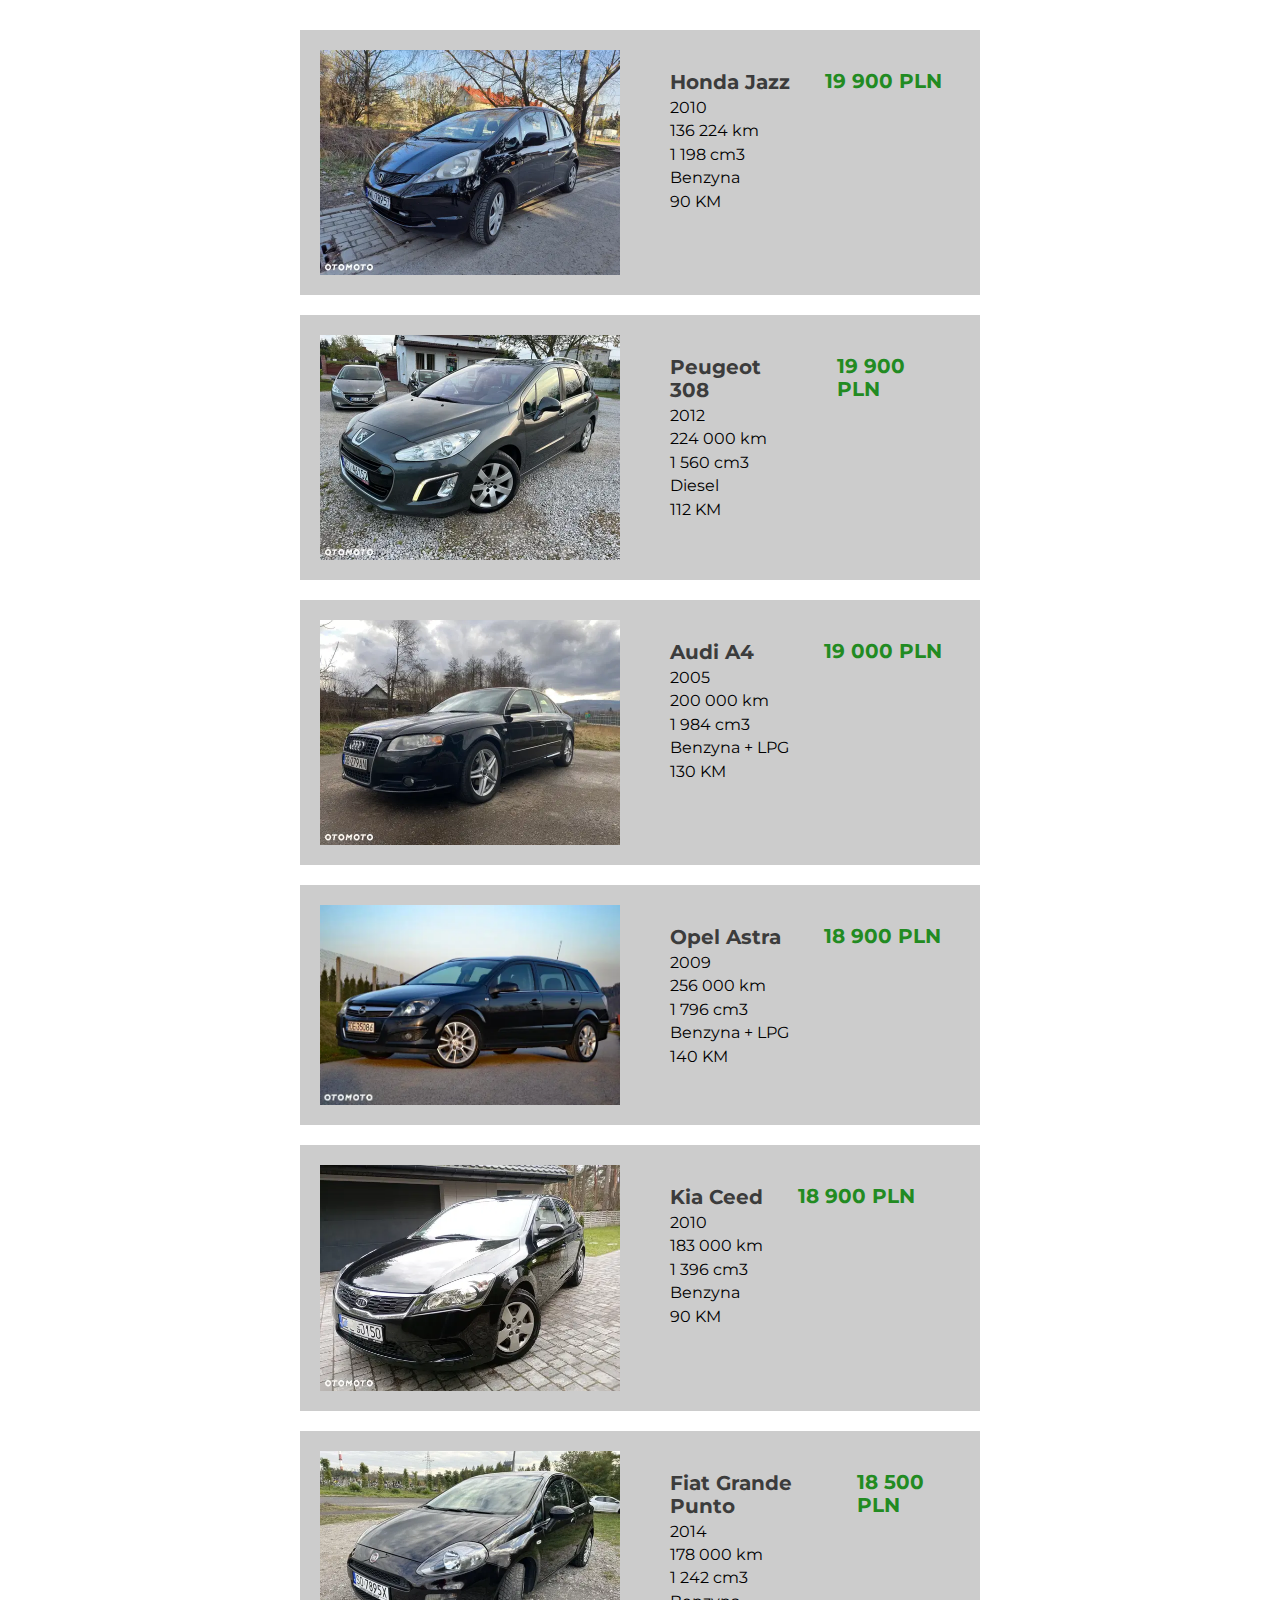
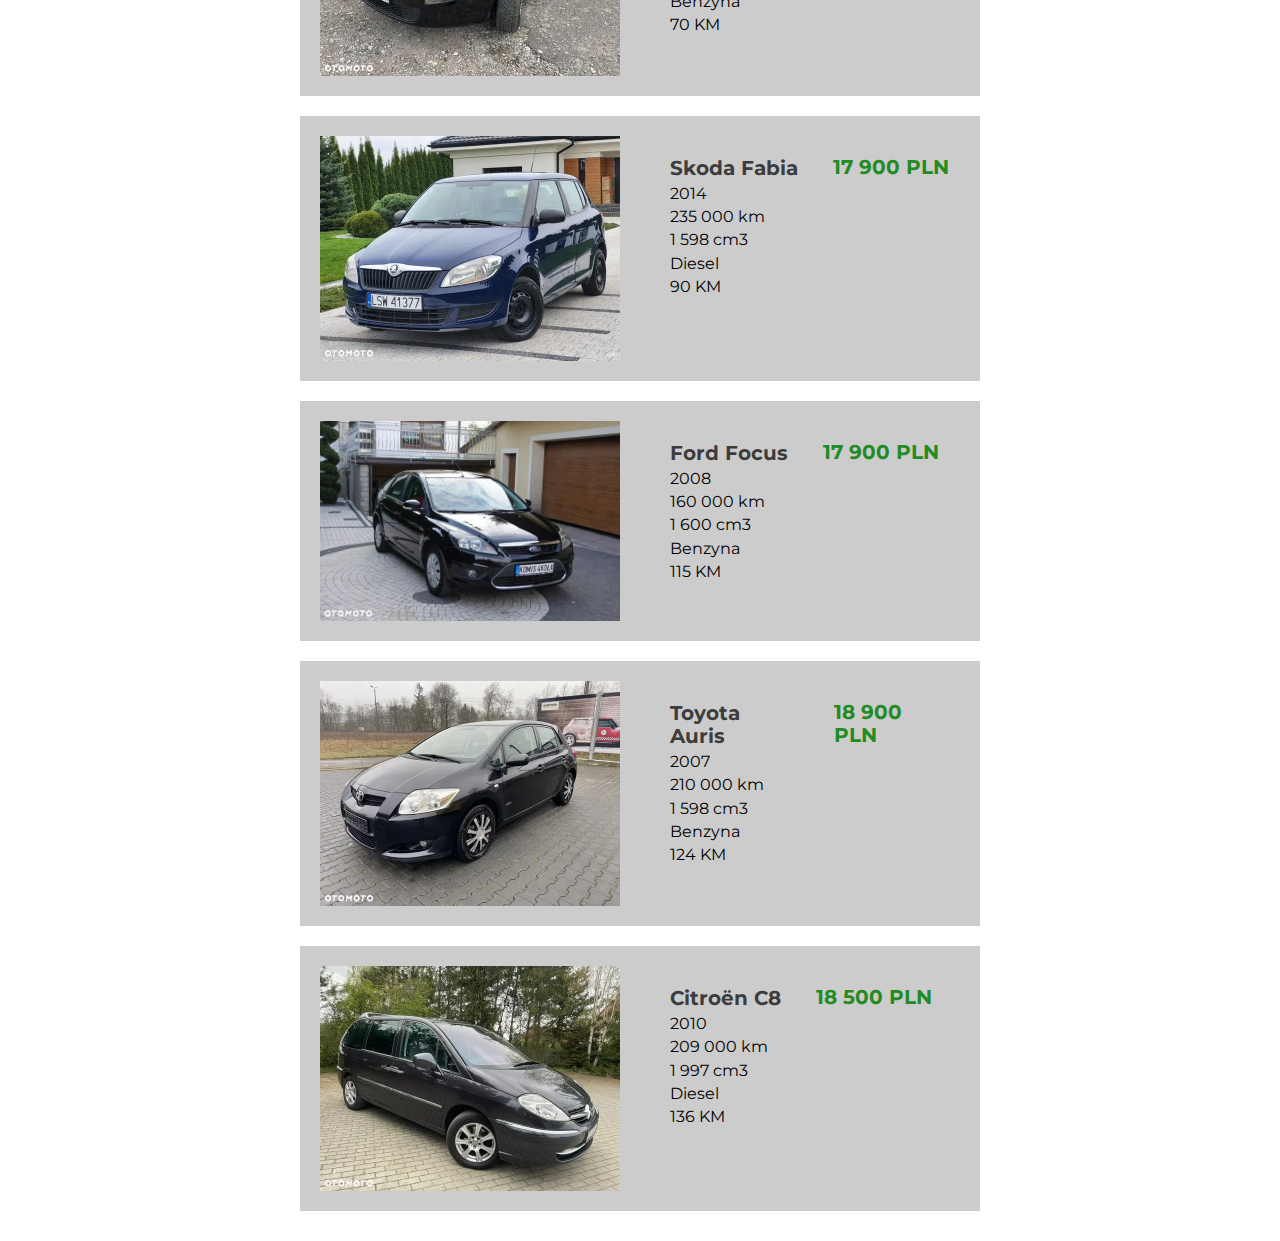
<file: index.html>
<!DOCTYPE html>
<html lang="pl">
  <head>
    <meta charset="UTF-8" />
    <meta name="viewport" content="width=device-width, initial-scale=1.0" />
    <title>Projekt</title>
    <link href="styles/normalize.css" rel="stylesheet" />
    <link href="styles/global.css" rel="stylesheet" />
    <link href="styles/list.css" rel="stylesheet" />
    <link rel="preconnect" href="https://fonts.googleapis.com" />
    <link rel="preconnect" href="https://fonts.gstatic.com" crossorigin />
    <link
      href="https://fonts.googleapis.com/css2?family=Lato:ital,wght@0,400;0,700;1,400&family=Montserrat:ital,wght@0,400;0,500;1,400&family=Pacifico&family=Ysabeau+Infant:wght@400;700&display=swap"
      rel="stylesheet"
    />
    <script src="scripts/script.js" defer></script>
  </head>
  <body>
    <div id="listPage" class="carList">
      <div id="0" class="car buy">
        <img class="picture" src="assets/Honda Jazz.webp" alt="Honda Jazz" />
        <ul class="features">
          <li class="car_name">Honda Jazz</li>
          <li>2010</li>
          <li>136 224 km</li>
          <li>1 198 cm3</li>
          <li>Benzyna</li>
          <li>90 KM</li>
        </ul>

        <p class="price">19 900 PLN</p>
      </div>

      <div id="1" class="car buy">
        <img class="picture" src="assets/peugeot 308.webp" alt="Peugeot 308" />
        <ul class="features">
          <li class="car_name">Peugeot 308</li>
          <li>2012</li>
          <li>224 000 km</li>
          <li>1 560 cm3</li>
          <li>Diesel</li>
          <li>112 KM</li>
        </ul>
        <p class="price">19 900 PLN</p>
      </div>

      <div id="2" class="car buy">
        <img class="picture" src="assets/Audi A4.webp" alt="Audi A4" />
        <ul class="features">
          <li class="car_name">Audi A4</li>
          <li>2005</li>
          <li>200 000 km</li>
          <li>1 984 cm3</li>
          <li>Benzyna + LPG</li>
          <li>130 KM</li>
        </ul>
        <p class="price">19 000 PLN</p>
      </div>

      <div id="3" class="car buy">
        <img
          class="picture"
          src="assets/Opel Astra III.webp"
          alt="Opel Astra"
        />
        <ul class="features">
          <li class="car_name">Opel Astra</li>
          <li>2009</li>
          <li>256 000 km</li>
          <li>1 796 cm3</li>
          <li>Benzyna + LPG</li>
          <li>140 KM</li>
        </ul>
        <p class="price">18 900 PLN</p>
      </div>

      <div id="4" class="car buy">
        <img class="picture" src="assets/Kia Ceed 1.webp" alt="Kia Ceed" />
        <ul class="features">
          <li class="car_name">Kia Ceed</li>
          <li>2010</li>
          <li>183 000 km</li>
          <li>1 396 cm3</li>
          <li>Benzyna</li>
          <li>90 KM</li>
        </ul>
        <p class="price">18 900 PLN</p>
      </div>

      <div id="5" class="car buy">
        <img
          class="picture"
          src="assets/Fiat Grande Punto.webp"
          alt="Fiat Grande Punto"
        />
        <ul class="features">
          <li class="car_name">Fiat Grande Punto</li>
          <li>2014</li>
          <li>178 000 km</li>
          <li>1 242 cm3</li>
          <li>Benzyna</li>
          <li>70 KM</li>
        </ul>
        <p class="price">18 500 PLN</p>
      </div>

      <div id="6" class="car buy">
        <img class="picture" src="assets/Skoda Fabia.webp" alt="Skoda Fabia" />
        <ul class="features">
          <li class="car_name">Skoda Fabia</li>
          <li>2014</li>
          <li>235 000 km</li>
          <li>1 598 cm3</li>
          <li>Diesel</li>
          <li>90 KM</li>
        </ul>
        <p class="price">17 900 PLN</p>
      </div>

      <div id="7" class="car buy">
        <img class="picture" src="assets/Ford Focus.webp" alt="Ford Focus" />
        <ul class="features">
          <li class="car_name">Ford Focus</li>
          <li>2008</li>
          <li>160 000 km</li>
          <li>1 600 cm3</li>
          <li>Benzyna</li>
          <li>115 KM</li>
        </ul>
        <p class="price">17 900 PLN</p>
      </div>

      <div id="8" class="car buy">
        <img
          class="picture"
          src="assets/Toyota Auris.webp"
          alt="Toyota Auris"
        />
        <ul class="features">
          <li class="car_name">Toyota Auris</li>
          <li>2007</li>
          <li>210 000 km</li>
          <li>1 598 cm3</li>
          <li>Benzyna</li>
          <li>124 KM</li>
        </ul>
        <p class="price">18 900 PLN</p>
      </div>

      <div id="9" class="car buy">
        <img class="picture" src="assets/Citroen C8.webp" alt="Citroën C8" />
        <ul class="features">
          <li class="car_name">Citroën C8</li>
          <li>2010</li>
          <li>209 000 km</li>
          <li>1 997 cm3</li>
          <li>Diesel</li>
          <li>136 KM</li>
        </ul>
        <p class="price">18 500 PLN</p>
      </div>
    </div>
  </body>
</html>
</file>
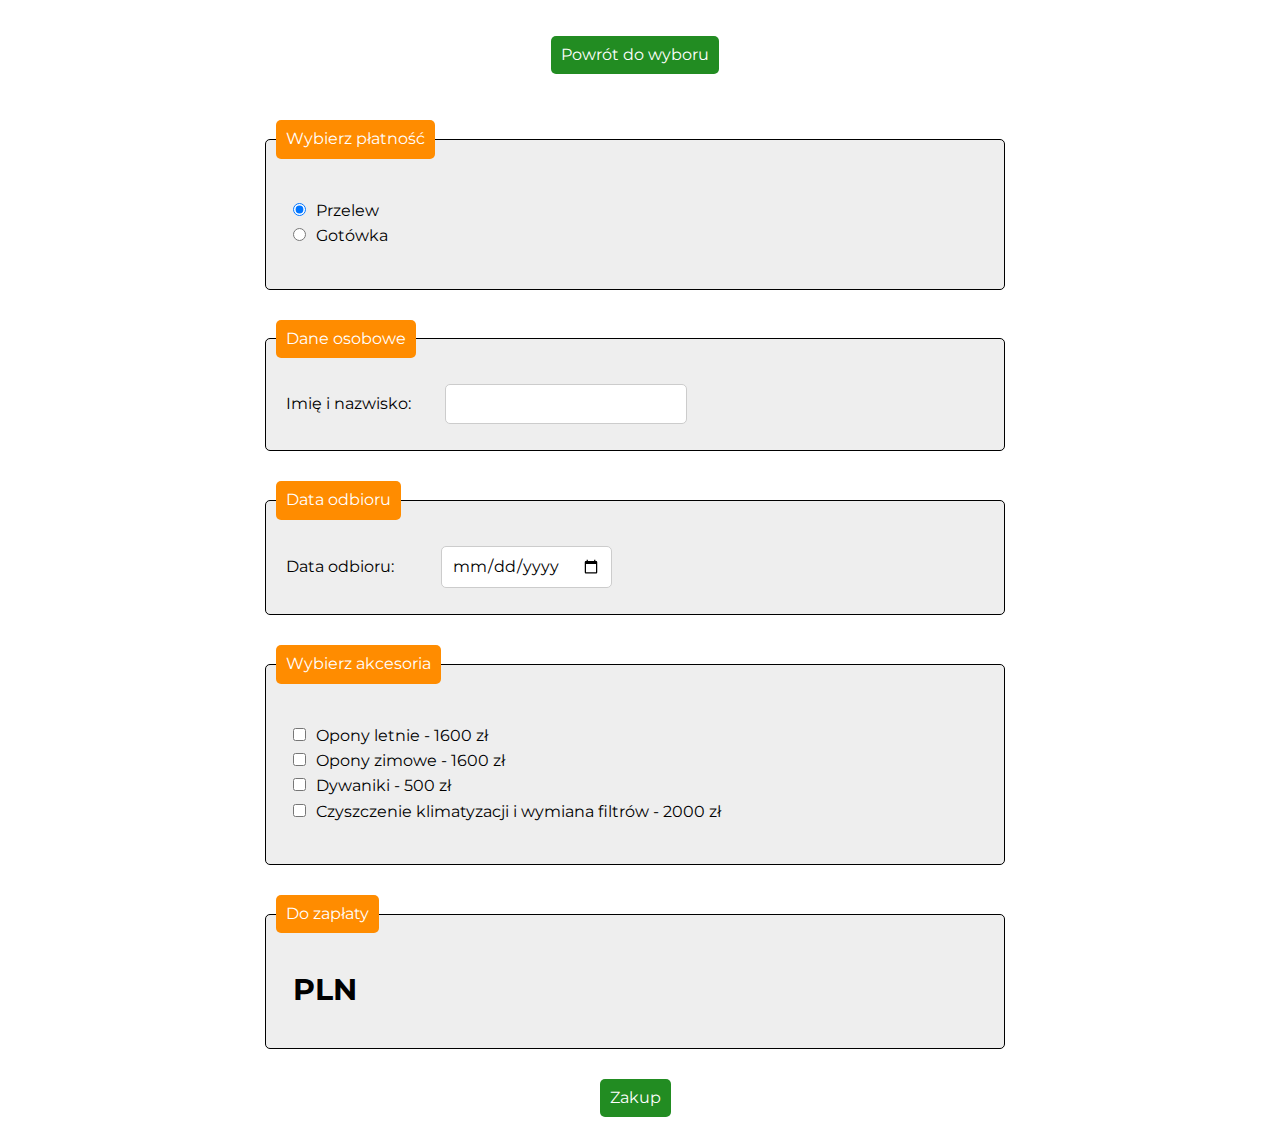
<file: form.html>
<!DOCTYPE html>
<html lang="pl">
  <head>
    <meta charset="UTF-8" />
    <meta name="viewport" content="width=device-width, initial-scale=1.0" />
    <title>Projekt</title>
    <link href="styles/normalize.css" rel="stylesheet" />
    <link href="styles/global.css" rel="stylesheet" />
    <link href="styles/form.css" rel="stylesheet" />
    <link rel="preconnect" href="https://fonts.googleapis.com">
    <link rel="preconnect" href="https://fonts.gstatic.com" crossorigin>
    <link
        href="https://fonts.googleapis.com/css2?family=Lato:ital,wght@0,400;0,700;1,400&family=Montserrat:ital,wght@0,400;0,500;1,400&family=Pacifico&family=Ysabeau+Infant:wght@400;700&display=swap"
        rel="stylesheet">
    <script src="scripts/script.js" defer></script>
  </head>
  
  
  <body>
    <div id="formPage">
      <p>
        <button id="backToList" class="btn form__button">Powrót do wyboru</button>
      </p>
      
      <form id="customerForm" autocomplete="off">
        <fieldset class="form_fieldset">
          <legend class="form__legend">Wybierz płatność</legend>
          <ul>
            <li class="form_li">
              <label>
                <input
                class="form_input"
                  type="radio"
                  name="payment"
                  value="transfer"
                />Przelew
              </label>
            </li>
            <li class="form_li">
              <label>
                <input class="form_input" type="radio" name="payment" value="cash" />Gotówka
              </label>
            </li>
          </ul>
        </fieldset>

        <fieldset class="form_fieldset">
          <legend class="form__legend">Dane osobowe</legend>
          <p>
            <label>
              <span class="form__labelText"> Imię i nazwisko: </span>
              <input id="fullName" class="form__field" type="text" pattern="^(\w\w+)\s(\w+)$" oninvalid="this.setCustomValidity('Uzupełnij w formacie Imię Nazwisko')" oninput="this.setCustomValidity('')" required />
              <p id="nameValidationMessage"></p>
            </label>
          </p>
        </fieldset>

        <fieldset class="form_fieldset">
          <legend class="form__legend">Data odbioru</legend>
          <p>
            <span class="form__labelText"> Data odbioru: </span
            ><input id="date" class="form__field" type="date" required/>
            <p id="dateValidationMessage"></p>
          </p>
        </fieldset>

        <fieldset class="form_fieldset">
          <legend class="form__legend">Wybierz akcesoria</legend>
          <ul>
            <li class="form_li">
              <label>
                <input
                class="form_input"
                  id="0"
                  type="checkbox"
                  name="accesories"
                  value="oponyLetnie"
                />Opony letnie - 1600 zł
              </label>
            </li>
            <li class="form_li">
              <label>
                <input
                class="form_input"
                  id="1"
                  type="checkbox"
                  name="accesories"
                  value="oponyZimowe"
                />Opony zimowe - 1600 zł
              </label>
            </li>
            <li class="form_li">
              <label>
                <input
                class="form_input"
                  id="2"
                  type="checkbox"
                  name="accesories"
                  value="dywaniki"
                />Dywaniki - 500 zł
              </label>
            </li>
            <li class="form_li">
              <label>
                <input
                class="form_input"
                  id="3"
                  type="checkbox"
                  name="accesories"
                  value="klima"
                />Czyszczenie klimatyzacji i wymiana filtrów - 2000 zł
              </label>
            </li>
          </ul>
        </fieldset>

        <fieldset class="form_fieldset">
          <legend class="form__legend">Do zapłaty</legend>
          <p class="form_price"><span id="total"></span> PLN</p>
        </fieldset>
        <input type="submit" value="Zakup" class="form__button">
      </form>
    </div>
  </body>
</html>
</file>
<file: styles/global.css>
html {
    box-sizing: border-box;
}

*, ::after, ::before {
    box-sizing: inherit;
}

body {
    max-width: 850px;
    margin: 0 auto;
    padding: 20px;
    font-family: "Montserrat", sans-serif;
}
</file>
<file: styles/list.css>
.carList {
    max-width: 700px;
    margin: 0 auto;
    display: flex;
    flex-direction: column;
}

.car {
    padding: 20px;
    background: #ccc;
    margin: 10px;
    display: flex;
    flex-direction: row;
}


.picture {
    max-width: 300px;
}

ul {
    list-style-type: none;
    margin-left: 5px;
}

li {
    margin: 5px;
}

.car_name {
    font-size: 20px;
    font-weight: bold;
    color: #3c3c3c;
}

.price {
    margin-left: 30px;
    margin-right: 10px;
    font-size: 20px;
    font-weight: bold;
    color: forestgreen;
}


.hidden {
    display: none;
}
</file>
<file: styles/form.css>
#formPage {
    display: flex;
    flex-direction: column;
    align-items: justify;
    max-width: 800px;
}

.form_fieldset {
    border: 1px solid black;
    padding: 10px;
    border-radius: 5px;
    margin: 30px;
    background-color: #eee
}

.form__labelText {
    max-width: 150px;
    width: 100%;
    display: inline-block;
    margin-right: 5px;
    margin-left: 10px;
}

.form__field {
    border: 1px solid #ccc;
    padding: 10px;
    border-radius: 5px;
}

.form_input {
    margin-right: 10px;
}

ul {
    list-style-type: none;
    padding: 10px;
}

li {
    margin: 7px;
}

.form_price {
    padding-left: 17px;
    font-weight: bold;
    font-size: 30px;

}

.form__button {
    max-width: 70%;
    border: none;
    background-color: hsl(120, 61%, 34%);
    color: white;
    padding: 10px;
    border-radius: 5px;
    display: block;
    margin-left: auto;
    margin-right: auto;
}

.form__button:hover {
    background-color: hsl(120, 61%, 40%);
}

.form__button:active {
    background-color: hsl(120, 61%, 45%);
}

.form__legend {
    background-color: darkorange;
    color: white;
    padding: 10px;
    border-radius: 5px;
}
</file>
